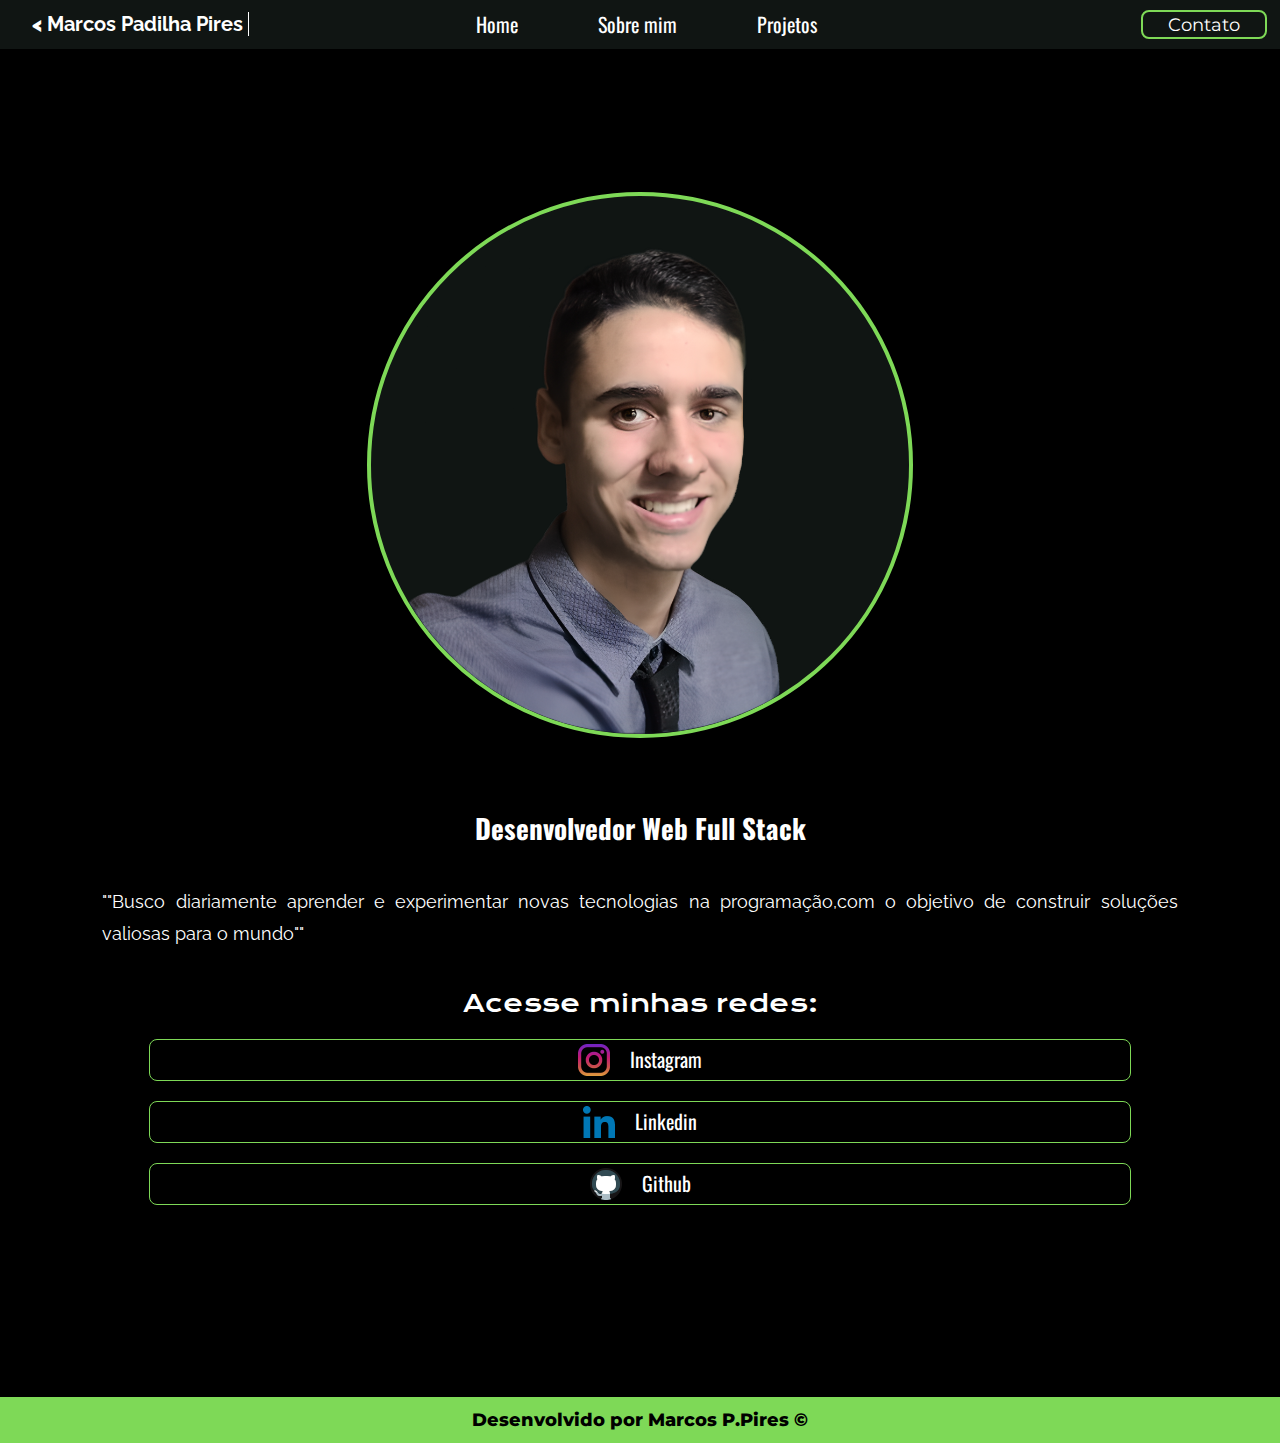
<file: index.html>
<!DOCTYPE html>
<html lang="pt-br">
   <head>
      <meta charset="UTF-8">
      <meta http-equiv="X-UA-Compatible" content="IE=edge">
      <meta name="viewport" content="width=device-width, initial-scale=1.0">
      <title>Portfolio</title>
      <link rel="stylesheet" href="./styles/style.css">
   </head>
   <body>
      <header class="cabecalho" >
         <h1 class="cabecalho__nome"><strong class="destaque-titulo">&lt</strong> Marcos Padilha Pires <strong class="destaque-titulo">&gt</strong></h1>
         <nav class="cabecalho__nav">
            <input type="checkbox" class="cabecalho__checkbox" id="checkbox">
            <label for="checkbox" class="cabecalho__checkbox__label__menu">
            <img src="/assets/menu.png" alt="menu">
            </label>
            <ul class="cabecalho__menu">
               <a class="cabecalho__menu__link" href="index.html">
               Home
               </a>
               <a class="cabecalho__menu__link" href="about.html">
               Sobre mim
               </a>
               <a  class= "cabecalho__menu__link" href="curriculo.html">
               Projetos
               </a>
            </ul>
         </nav>
         <a class="cabecalho__menu__link__contato" href="contato.html">
         Contato
         </a>
      </header>
      <main class="apresentacao">
         <section class="apresentacao__conteudo">
            <h1 class="apresentacao__conteudo__titulo">Desenvolvedor Web <strong class="destaque-titulo"> Full Stack</strong></h1>
            <p class="apresetacao__conteudo__paragrafo"> 
               ""Busco diariamente aprender e experimentar novas tecnologias na programação,com o objetivo de construir soluções valiosas para o mundo"" 
            </p>
            <div class="apresentacao__links">
               <h2 class="apresentacao__links__subtitulo">Acesse minhas redes:</h2>
               <a class="apresentacao__links__rede" href="https://www.instagram.com/marcospadilhapires">
               <img src="./assets/instagram.png" alt="imagem instagram">
               Instagram
               </a>
               <a class="apresentacao__links__rede" href="https://www.linkedin.com/in/marcos-padilha-pires-0a978423b/">
               <img src="./assets/linkedin.png" alt="imagem Linkedin">
               Linkedin
               </a>
               <a class="apresentacao__links__rede" href="https://github.com/marcospadilhapires">
               <img src="/assets/github.png" alt="imagem Github">
               Github
               </a>
            </div>
         </section>
         <img class="apresentacao__imagem" src="./assets/imagem.png" alt="Foto do Marcos Padilha Pires">
         
      </main>
      <footer class="rodape">
         <p>Desenvolvido por Marcos P.Pires &copy</p>
      </footer>
   </body>
</html>
</file>
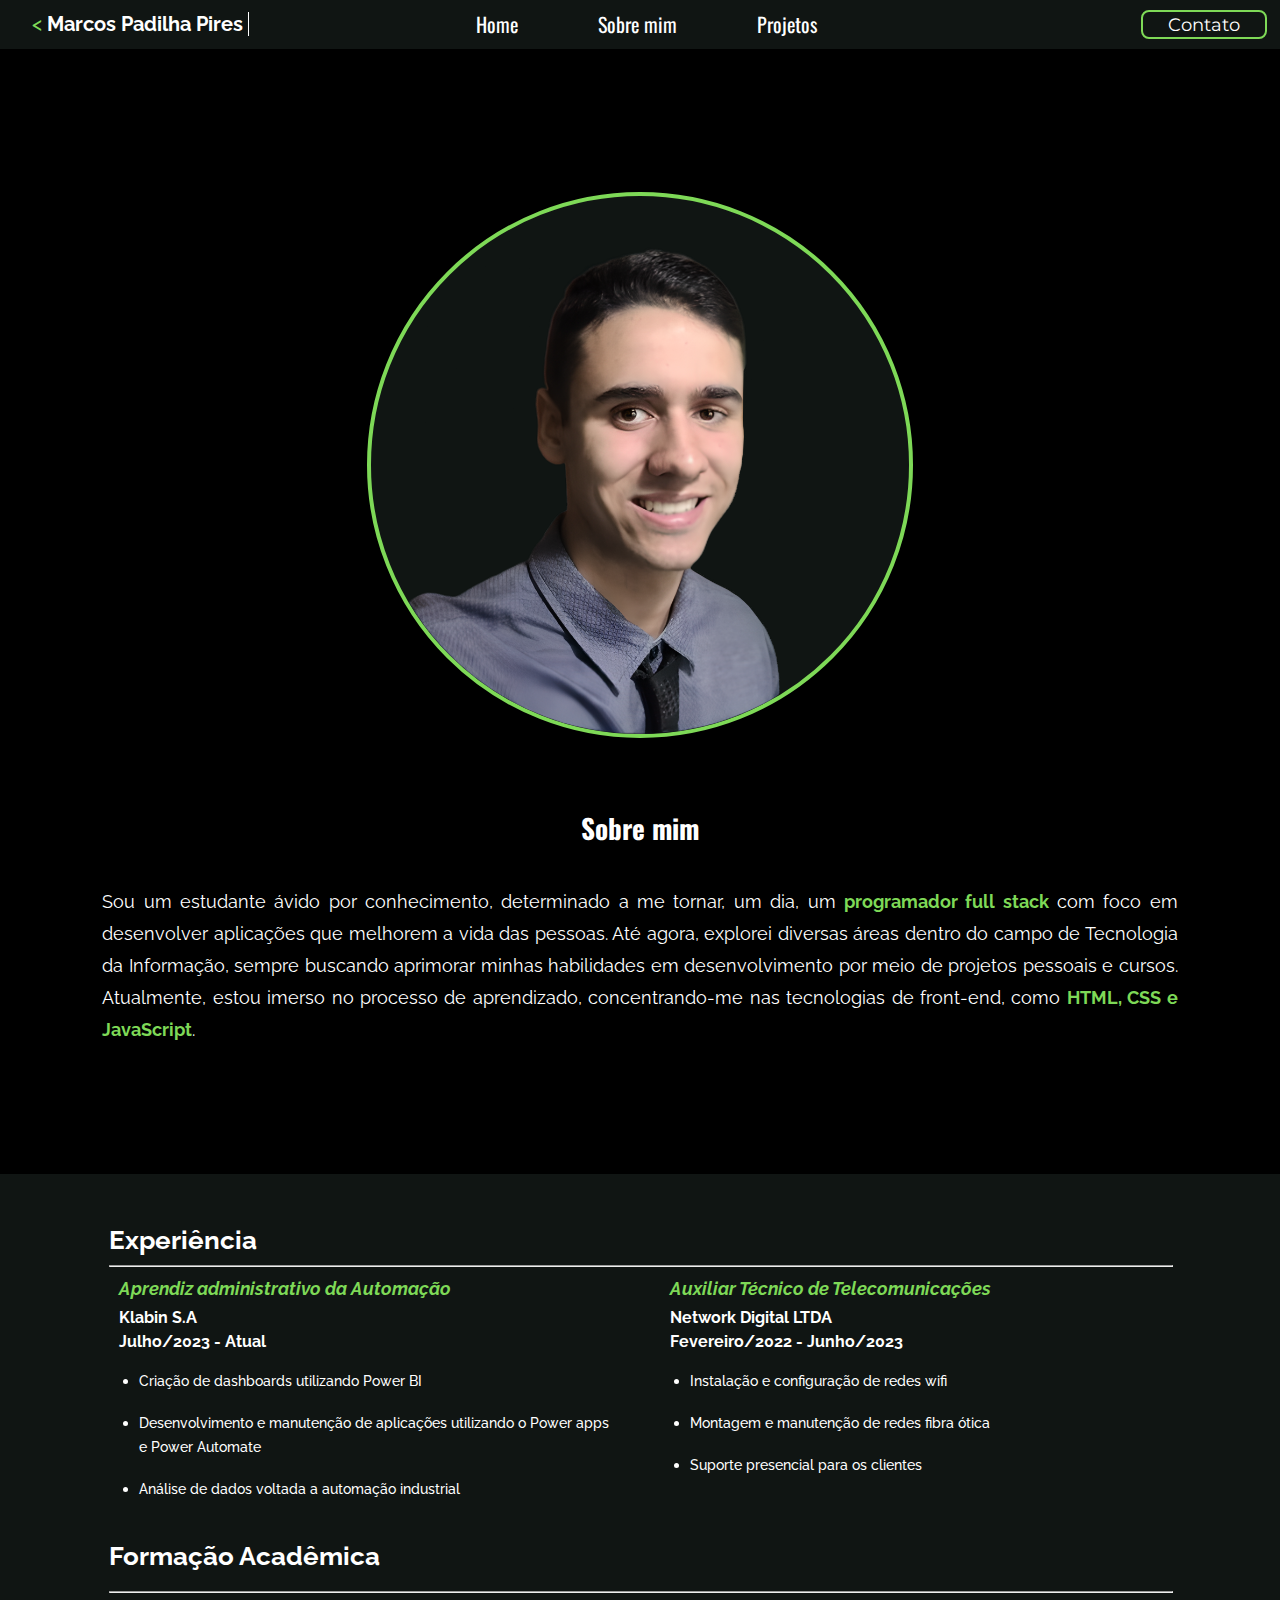
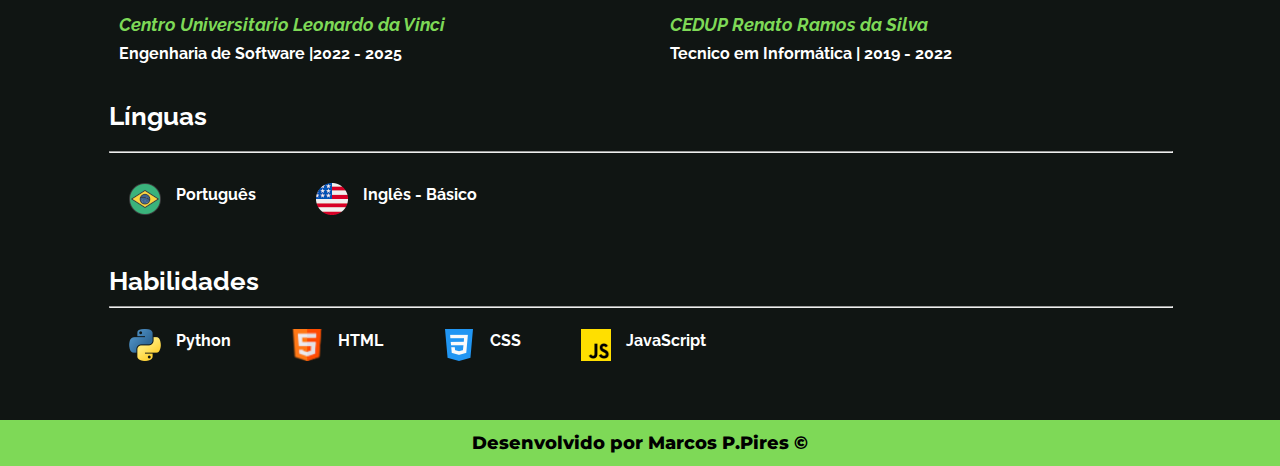
<file: about.html>
<!DOCTYPE html>
<html lang="pt-br">
   <head>
      <meta charset="UTF-8">
      <meta name="viewport" content="width=device-width, initial-scale=1.0">
      <link rel="stylesheet" href="styles/style.css">
      <title>Sobre mim</title>
   </head>
   <body>
      <header class="cabecalho" >
         <h1 class="cabecalho__nome"><strong class="cabecalho__nome__destaque">&lt</strong> Marcos Padilha Pires <strong class="cabecalho__nome__destaque">&gt</strong></h1>
         <nav class="cabecalho__nav">
            <input type="checkbox" class="cabecalho__checkbox" id="checkbox">
            <label for="checkbox" class="cabecalho__checkbox__label__menu">
            <img src="/assets/menu.png" alt="menu">
            </label>
            <ul class="cabecalho__menu">
               <a class="cabecalho__menu__link" href="index.html">
               Home
               </a>
               <a class="cabecalho__menu__link" href="about.html">
               Sobre mim
               </a>
               <a  class= "cabecalho__menu__link" href="curriculo.html">
               Projetos
               </a>
            </ul>
         </nav>
         <a class="cabecalho__menu__link__contato" href="contato.html">
         Contato
         </a>
      </header>
      <main class="apresentacao__sobre">
         <section  class="apresentacao__sobre__conteudo">
            <div class="apresentacao__sobre__conteudo__texto">
               <h1 class="apresentacao__conteudo__titulo">Sobre mim</h1>
               <p class="apresetacao__conteudo__paragrafo">Sou um estudante ávido por conhecimento, determinado a me tornar, um dia, um <strong class="apresentacao__conteudo__destaque__texto"> programador full stack</strong>  com foco em desenvolver aplicações que melhorem a vida das pessoas. Até agora, explorei diversas áreas dentro do campo de Tecnologia da Informação, sempre buscando aprimorar minhas habilidades em desenvolvimento por meio de projetos pessoais e cursos. Atualmente, estou imerso no processo de aprendizado, concentrando-me nas tecnologias de front-end, como <strong class="apresentacao__conteudo__destaque__texto">HTML, CSS e JavaScript</strong>.</p>
            </div>
            <img class="apresentacao__imagem" src="./assets/imagem.png" alt="Foto do Marcos Padilha Pires">
         </section>
         <section class="apresentacao__sobre__conhecimento">
            <div class="apresentacao__sobre__conhecimento__experiencia">
               <h2 class="apresentacao__sobre__conhecimento__conteudo__titulo">Experiência</h2>
               <hr class="apresentacao__sobre__conhecimento__conteudo__hr">
               <div class="apresentacao__sobre__conhecimento__conteudo__funcoes">
                  <div class="apresentacao__sobre__conhecimento__conteudo__funcoes__funcao">
                     <h3 class="apresentacao__sobre__conhecimento__conteudo__subtitulo">Aprendiz administrativo da Automação</h3>
                     <p class="apresentacao__sobre__conhecimento__conteudo__informacao">Klabin S.A <br>Julho/2023 - Atual</p>
                     <ul class="apresentacao__sobre__conhecimento__conteudo__funcao__atividades">
                        <li>Criação de dashboards utilizando Power BI</li>
                        <li>Desenvolvimento e manutenção de aplicações utilizando o Power apps e Power Automate</li>
                        <li>Análise de dados voltada a automação industrial</li>
                     </ul>
                  </div>
                  <div class="apresentacao__sobre__conhecimento__conteudo__funcoes__funcao">
                     <h3 class="apresentacao__sobre__conhecimento__conteudo__subtitulo">Auxiliar Técnico de Telecomunicações</h3>
                     <p class="apresentacao__sobre__conhecimento__conteudo__informacao">Network Digital LTDA<br>Fevereiro/2022 - Junho/2023</p>
                     <ul class="apresentacao__sobre__conhecimento__conteudo__funcao__atividades">
                        <li>Instalação e configuração de redes wifi</li>
                        <li>Montagem e manutenção de redes fibra ótica</li>
                        <li>Suporte presencial para os clientes</li>
                     </ul>
                  </div>
               </div>
            </div>
            <div class="apresentacao__sobre__conhecimento__formacao">
               <h2 class="apresentacao__sobre__conhecimento__conteudo__titulo">Formação Acadêmica</h2>
               <hr class="apresentacao__sobre__conhecimento__conteudo__hr">
               <div class="apresentacao__sobre__conhecimento__conteudo__funcoes">
                  <div class="apresentacao__sobre__conhecimento__conteudo__funcoes__funcao">
                     <h3 class="apresentacao__sobre__conhecimento__conteudo__subtitulo">Centro Universitario Leonardo da Vinci </h3>
                     <p class="apresentacao__sobre__conhecimento__conteudo__informacao">Engenharia de Software |2022 - 2025</p>
                  </div>
                  <div class="apresentacao__sobre__conhecimento__conteudo__funcoes__funcao">
                     <h3 class="apresentacao__sobre__conhecimento__conteudo__subtitulo">CEDUP Renato Ramos da Silva </h3>
                     <p class="apresentacao__sobre__conhecimento__conteudo__informacao">Tecnico em Informática | 2019 - 2022</p>
                  </div>  
               </div>
            
               <h2 class="apresentacao__sobre__conhecimento__conteudo__titulo">Línguas</h2>
               <hr class="apresentacao__sobre__conhecimento__conteudo__hr">
               <ul class="apresentacao__sobre__conhecimento__lista">
                  <li class="apresentacao__sobre__conhecimento__lista__elemento">
                     <img src="/assets/Brasil.png" width=32 height="32" alt="Icone da bandeira do brasil">
                     <p>Português</p>
                  </li>
                  <li class="apresentacao__sobre__conhecimento__lista__elemento">
                     <img src="/assets/Estados-Unidos.png" width=32 height="32" alt="icone da bandeira dos Estados Unidos" >
                     <p>Inglês - Básico</p>
                  </li>
               </ul>
            </div>
            <div class="apresentacao__sobre__conhecimento__habilidades">
               <h2 class="apresentacao__sobre__conhecimento__conteudo__titulo">Habilidades</h2>
               <hr class="apresentacao__sobre__conhecimento__conteudo__hr">
               <ul class="apresentacao__sobre__conhecimento__lista">
                  <li class="apresentacao__sobre__conhecimento__lista__elemento">
                     <img src="/assets/python.png" width=32 height="32" alt="Icone Python">
                     <p>Python</p>
                  </li>
                  <li class="apresentacao__sobre__conhecimento__lista__elemento">
                     <img src="/assets/html.png" width="32" height="32" alt="icone HTML">
                     <p>HTML</p>
                  </li>
                  <li class="apresentacao__sobre__conhecimento__lista__elemento">
                     <img src="/assets/css.png"width="32" height="32" alt="Icone CSS">
                     <p>CSS</p>
                  </li>
                  <li class="apresentacao__sobre__conhecimento__lista__elemento">
                     <img src="/assets/js.png"width="30" height="32" alt="Icone Javascript">
                     <p>JavaScript</p>
                  </li>
                 
               </ul>
            </div>
         </section>
      </main>
      <footer class="rodape">
         <p>Desenvolvido por Marcos P.Pires &copy</p>
      </footer>
   </body>
</html>
</file>
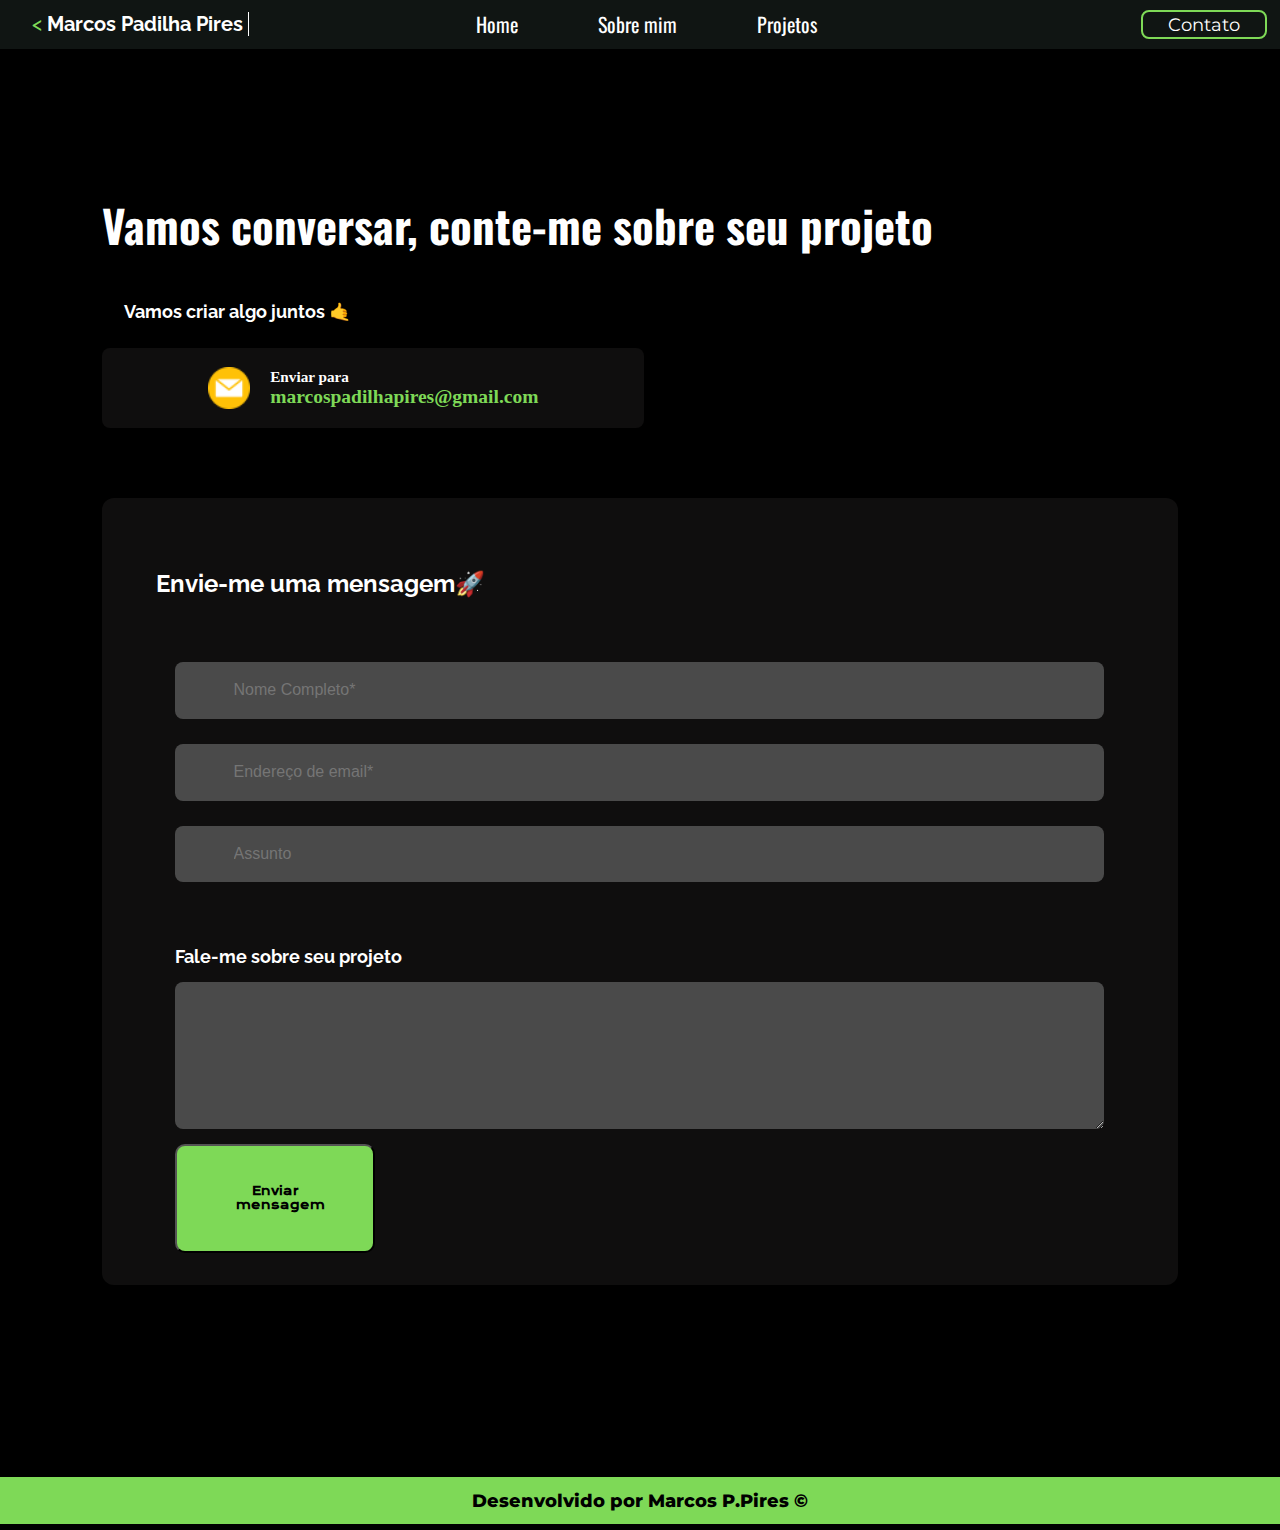
<file: contato.html>
<!DOCTYPE html>
<html lang="pt-br">
   <head>
      <meta charset="UTF-8">
      <meta http-equiv="X-UA-Compatible" content="IE=edge">
      <meta name="viewport" content="width=device-width, initial-scale=1.0">
      <title>Contato</title>
      <link rel="stylesheet" href="./styles/style.css">
   </head>
   <body>
      <header class="cabecalho" >
         <h1 class="cabecalho__nome"><strong class="cabecalho__nome__destaque">&lt</strong> Marcos Padilha Pires <strong class="cabecalho__nome__destaque">&gt</strong></h1>
         <nav class="cabecalho__nav">
            <input type="checkbox" class="cabecalho__checkbox" id="checkbox">
            <label for="checkbox" class="cabecalho__checkbox__label__menu">
            <img src="/assets/menu.png" alt="menu">
            </label>
            <ul class="cabecalho__menu">
               <a class="cabecalho__menu__link" href="index.html">
               Home
               </a>
               <a class="cabecalho__menu__link" href="about.html">
               Sobre mim
               </a>
               <a  class= "cabecalho__menu__link" href="curriculo.html">
               Projetos
               </a>
            </ul>
         </nav>
         <a class="cabecalho__menu__link__contato" href="contato.html">
         Contato
         </a>
      </header>
      <main class="apresentacao__contato">
         <div class="apresentacao__contato__conteudo">
            <h1 class="apresentacao__contato__conteudo__titulo">Vamos conversar, conte-me sobre seu projeto</h1>
            <h3 class="apresentacao__contato__conteudo__subtitulo">Vamos criar algo juntos &#129305</h3>
            <div class="apresentacao__contato__conteudo__div">
               <div class="apresentacao__contato__conteudo__div__email">
                  <img src="/assets/email.png" alt="email" width="42">
                  <div>
                     <h3>Enviar para</h3>
                     <h2 class="apresentacao__conteudo__destaque__texto">marcospadilhapires@gmail.com</h2>
                  </div>
               </div>
            </div>
         </div>
         <div class="apresentacao__contato__conteudo">
            <form 
            action="https://formsubmit.co/marcospadilhapires@gmail.com" 
            method="POST" class="apresentacao__contato__conteudo__forms">
               <h2 class="apresentacao__contato__conteudo__forms__titulo">Envie-me uma mensagem🚀</h2>
               <input type="text" name="name" placeholder="Nome Completo*" class="apresentacao__contato__conteudo__forms__input" required>
               <input type="email" name="email" placeholder="Endereço de email*"class="apresentacao__contato__conteudo__forms__input"required>
               <input type="text" placeholder="Assunto"class="apresentacao__contato__conteudo__forms__input"required>
               <div class="apresentacao__contato__conteudo__forms__msg">
                  <h3 class="apresentacao__contato__conteudo__subtitulo">Fale-me sobre seu projeto</h3>
                  <textarea cols="30" rows="6"class="apresentacao__contato__conteudo__forms__input" required></textarea>
                  <button class="apresentacao__contato__conteudo__forms__botao" type="submit">Enviar mensagem</button>
               </div>
               <input type="hidden" name="_autoresponse" value="Obrigado por entrar em contato!">
            </form>
         </div>
      </main>
      <footer class="rodape">
         <p>Desenvolvido por Marcos P.Pires &copy</p>
      </footer>
   </body>
</html>
</file>
<file: styles/style.css>
@import url('https://fonts.googleapis.com/css2?family=Oswald:wght@600&display=swap');
 @import url('https://fonts.googleapis.com/css2?family=Oswald:wght@600&family=Raleway:wght@100&display=swap');
 @import url('https://fonts.googleapis.com/css2?family=Krona+One&family=Montserrat&family=Red+Hat+Display:wght@300&display=swap');
 @import url('https://fonts.googleapis.com/css?family=Roboto');
 :root{
     --cor-primaria:#000000;
     --cor-secundaria:#ffffff;
     --cor-tercearia:#7ED957;
     --cor-cabecalho-fundo:#101513;
     --fonte-principal:'Oswald', sans-serif;
     --fonte-secundaria:'Raleway', sans-serif;
     --font-redes:'Krona One', sans-serif;
     --font-rodape:'Montserrat', sans-serif ;
     --font-texto-peso:500;
}
/**:root{
     --cor-primaria:#ffffff;
     --cor-secundaria:#000000;
     --cor-tercearia:#439221;
     --cor-cabecalho-fundo:#272727;
     --cor-cabecalho-texto:#ffffff;
     --fonte-principal:'Oswald', sans-serif;
     --fonte-secundaria:'Raleway', sans-serif;
     --font-redes:'Krona One', sans-serif;
     --font-rodape:'Montserrat', sans-serif ;
     --font-texto-peso:bold;
}
 **/
 *{
     margin: 0%;
     padding: 0%;
}
 body {
     box-sizing: border-box;
     background-color:var(--cor-primaria);
     color: var(--cor-secundaria);
     position: relative;
}
 body::-webkit-scrollbar {
     width: 12px;
}
 body::-webkit-scrollbar-track {
     background: var(--cor-secundaria) 
}
 body::-webkit-scrollbar-thumb {
     background-color:var(--cor-cabecalho-fundo);
}


/* Cabeçalho */
 .cabecalho{
     background-color:var(--cor-cabecalho-fundo) ;
     display: flex;
     color: var(--cor-cabecalho-texto);
     align-items: center;
     justify-content: space-between;
     position: fixed;
     width: 100%;
     top: 0;
     padding: 0.5%;
     right: 0;
     left: 0;
     height: 2.25rem;
}
 .cabecalho__nome{
     font-size:1.25rem ;
     font-family: var(--fonte-principal);
     font-weight: bold;
     font-family: var(--fonte-secundaria);
     margin-left: 2%;
     border-right: 1px solid;
     width: 18ch;
     white-space:nowrap;
     overflow: hidden;
     animation: digitando 2s steps(19),piscando 0.5s infinite step-end alternate;
     position: absolute;
}

.cabecalho__nome__destaque{
    color:var(--cor-tercearia);
    font-weight:var(--font-texto-peso)
}

 @keyframes digitando{
     from{
         width: 0;
    }
}
 @keyframes piscando{
     50%{
         border-color: transparent;
    }
}
 .cabecalho__nav{
     margin: 0 auto;
}

.cabecalho__checkbox, .cabecalho__checkbox__label__menu{
    display: none;
}
.cabecalho__menu{
    display: flex;
    gap: 80px;
}
 .cabecalho__menu__link{
     text-decoration: none;
     font-size:1.25rem ;
     font-family: var(--fonte-principal);
     font-weight: 400;
     color: var(--cor-cabecalho-texto);
}
.cabecalho__menu__link:hover{
    color: var(--cor-tercearia);
}
 
 .cabecalho__menu__link__contato{
     text-decoration: none;
     font-size:1.12rem ;
     font-family: var(--font-rodape);
     font-weight: 400;
     color: var(--cor-cabecalho-texto);
     padding: 2px 25px;
     border: 2px solid var(--cor-tercearia);
     border-radius: 8px;
     right: 0%;
     margin-right: 2%;
     position: absolute;
}


/* Página Home */
 .apresentacao{
     padding: 8% 15%;
     display: flex;
     justify-content: center;
     align-items: center;
     gap: 70px;
}

.apresentacao__conteudo{
    width: 50%;
    display: flex;
    flex-direction: column;
    justify-content: center;
    gap: 38px;
}

.apresentacao__conteudo__titulo{
    font-size: 2.50rem;
    font-family:var(--fonte-principal);
    text-align: left;
}
.apresentacao__conteudo__destaque__titulo {
    color:var(--cor-tercearia);
    font-weight:var(--font-texto-peso) 
}

.apresetacao__conteudo__paragrafo{
    font-size: 1.15rem ;
    font-family: var(--fonte-secundaria);
    line-height: 2rem;
    text-align:justify;
}
 .apresentacao__conteudo__destaque__texto {
     color: var(--cor-tercearia) ;
}

.apresentacao__links{
    display: flex;
    flex-direction: column;
    justify-content: space-between;
    align-items: center;
    gap: 20px;
}
 
.apresentacao__links__subtitulo{
    font-family: var(--font-redes);
    font-weight: 400;
    font-size: 1.5rem;
}
.apresentacao__links__rede{
    border: 1px solid var(--cor-tercearia);
    width:90% ;
    text-align: center;
    border-radius: 8px;
    font-size: 1.25rem;
    padding: 4px 6px;
    text-decoration: none;
    color: var(--cor-secundaria);
    font-family: var(--fonte-principal);
    display: flex;
    justify-content: center;
    gap: 20px;
}
.apresentacao__links__rede:hover{
    background-color:var(--cor-tercearia) ;
    color: var(--cor-secundaria);
}
.apresentacao__imagem{
    border: 4px solid var(--cor-tercearia);
    border-radius: 50%;
    width: 50%;
    background-color:var(--cor-cabecalho-fundo);
}

/* Página Sobre-mim */

.apresentacao__sobre{

    display: flex;
    flex-direction: column;
    justify-content: center;
    align-items: center;

}
.apresentacao__sobre__conteudo{
    display: flex;
    font-family: var(--fonte-secundaria);
    gap: 70px;
    padding-bottom: 4%;
    justify-content: center;
    padding: 8% 15%;
}

.apresentacao__sobre__conteudo__texto{
    width: 50%;
    display: flex;
    flex-direction: column;
    justify-content: center;
    gap: 38px;
}

.apresentacao__sobre__conhecimento{
   display: flex;
   font-family: var(--fonte-secundaria);
   gap: 80px;
   justify-content: center;
   background-color:var(--cor-cabecalho-fundo); 
   width: 100%;
   padding: 3% 0;
}


.apresentacao__sobre__conhecimento__experiencia{
    display: flex;
    flex-direction: column;
    gap: 10px;
    padding-top: 1%;
}

.apresentacao__sobre__conhecimento__formacao{
    display: flex;
    flex-direction: column;
    gap: 10px;
    padding-top: 1%;
}

.apresentacao__sobre__conhecimento__habilidades{
    display: flex;
    flex-direction: column;
    gap: 10px;
    padding-top: 1%;
}

.apresentacao__sobre__conhecimento__conteudo__titulo{
    font-size:1.60rem;
}

.apresentacao__sobre__conhecimento__conteudo__hr{
    width: 100%;
}
.apresentacao__sobre__conhecimento__conteudo__subtitulo{
    font-size:1.10rem ;
    font-style: italic;
    color:var(--cor-tercearia);
    font-weight:700 
}

.apresentacao__sobre__conhecimento__conteudo__funcoes{
    display: flex;
    flex-direction: column;
}
.apresentacao__sobre__conhecimento__conteudo__funcoes__funcao{
    padding: 10px;
    line-height: 1.5rem;
}

.apresentacao__sobre__conhecimento__conteudo__funcao__atividades{
     display: flex;
     flex-direction: column;
     gap: 18px;
     padding-left: 20px;
     font-weight:var(--font-texto-peso);
     font-size: 0.90rem;
}

.apresentacao__sobre__conhecimento__conteudo__informacao{
    padding-top:5px ;
    padding-bottom: 15px;
    font-weight:700;
    font-size: 1rem;
}

.apresentacao__sobre__conhecimento__lista{
    list-style-type: none;
    display: flex;
    flex-direction: column;
    gap: 23px;
    font-weight:var(--font-texto-peso); 
    line-height: 1.5rem;
    padding: 10px;
}

.apresentacao__sobre__conhecimento__lista__elemento{
    display: flex;
    gap: 15px;
    padding: 10px;
    font-weight:700;
}
/* Página Contato */


.apresentacao__contato{
    padding: 8% 15%;
    display: flex;
    justify-content: center;
    align-items: center;
    gap: 70px;
}

.apresentacao__contato__conteudo{
    display: flex;
    flex-direction: column;
    width: 100%;
}


.apresentacao__contato__conteudo__titulo{
    font-size: 3.43rem;
    font-family:var(--fonte-principal);
    text-align: left;
}

.apresentacao__contato__conteudo__subtitulo{
    margin-top: 4%;
    font-family:var(--fonte-secundaria);
    font-size: 1.12rem;
    padding-left: 2%;
}

 .apresentacao__contato__conteudo__div{
     display: flex;
     justify-content: center;
     flex-direction: column;
}


 .apresentacao__contato__conteudo__div__email{
     margin-top: 10%;
     display: flex;
     justify-content: center;
     align-items: center;
     gap: 20px;
     background-color:#0f0e0e;
     width: 80%;
     padding: 3% 2%;
     border-radius: 8px;
     font-size: 13px;
}

 .apresentacao__contato__conteudo__forms{
     background-color:#0f0e0e;
     display: flex;
     flex-direction: column;
     gap: 25px;
     padding: 3% 5%;
     border-radius: 12px;
     font-family:var(--fonte-secundaria);
}
 .apresentacao__contato__conteudo__forms__titulo{
     margin: 4% 0%;
}


.apresentacao__contato__conteudo__forms__input{
    border-radius: 8px;
    padding: 2% 6%;
    font-size: 1rem;
    margin: 0% 2%;
    background-color: #4a4a4a;
    color:var(--cor-secundaria);
    border: 0px;
}

.apresentacao__contato__conteudo__forms__input:focus{
    border: var(--cor-tercearia);
    outline: 2px solid var(--cor-tercearia) ;
}

 .apresentacao__contato__conteudo__forms__msg{
     display: flex;
     flex-direction: column;
     justify-content: left;
     gap:15px;
}

 .apresentacao__contato__conteudo__forms__botao{
     padding: 4% 6%;
     width: 200px;
     margin-left: 2%;
     border-radius: 10px;
     background-color: var(--cor-tercearia);
     color:var(--cor-primaria);
     font-family: var(--font-redes);
     font-weight: bold;
     font-size: 0.70rem;
}

.apresentacao__contato__conteudo__forms__botao:hover{
    background-color: var(--cor-secundaria);
    border: 2px solid var(--cor-tercearia);
}

 .rodape{
     width: 100%;
     background-color:var(--cor-tercearia);
     font-family:'Montserrat', sans-serif ;
     font-weight: 200;
     font-size: 1.12rem;
     font-weight: 800;
     color: var(--cor-primaria);
     text-align: center;
     padding: 1% 0%;
}
 
@media (max-width:1400px){
    html{
        height: 100%;
   }
    body{
        height: 100%;
   }
    .apresentacao{
        flex-direction: column-reverse;
        padding:15% 8%;
   }
    .apresentacao__conteudo{
        width: auto;
   }	
    .apresentacao__conteudo__titulo{
        font-size: 1.7rem;
        text-align: center;
   }
    .apresentacao__contato{
        flex-direction: column;
        padding:15% 8%;
   }
   .apresentacao__contato__conteudo{
        
   }
    .apresentacao__contato__conteudo__titulo{
        font-size:2.80rem ;
   }

   .apresentacao__contato__conteudo__div{
        width: 60%;
   }

   
   .apresentacao__contato__conteudo__div__email{
        margin-top: 4%;
        justify-content: center;
   }
   .apresentacao__contato__conteudo__forms{
        width: 90%;
   }
   .apresentacao__sobre{
        width: 100%;
   }

   .apresentacao__sobre__conteudo{
        flex-direction: column-reverse;
        padding:15% 8% 10% 8%;
        align-items: center; 
     
   }
   .apresentacao__sobre__conteudo__texto{
        width: auto;
   }

   .apresentacao__sobre__conhecimento{
        flex-direction: column;
        gap: 30px;
        align-items: center;
   }

   .apresentacao__sobre__conhecimento__experiencia{
        gap: 0;
        width: 83vw;
   }

   .apresentacao__sobre__conhecimento__conteudo__titulo{
        padding-bottom: 10px;
   }

   .apresentacao__sobre__conhecimento__formacao{
        width: 83vw;
        padding-top: 0;
        gap: 10px;
   }

   .apresentacao__sobre__conhecimento__habilidades{
        width: 83vw;
        padding-top: 0;
        gap: 0;
   }

   .apresentacao__sobre__conhecimento__lista{
        flex-direction: row;
        padding-top: 1%;
        gap: 40px;
        padding-bottom: 1% ;
   }
   .apresentacao__sobre__conhecimento__conteudo__funcoes__funcao{
        width: 50%;
   }

   .apresentacao__sobre__conhecimento__conteudo__hr{

   }

   .apresentacao__sobre__conhecimento__conteudo__funcoes{
        flex-direction: row;
        gap: 40px;
   }
      
}
@media( min-height:1100px) and (max-height:1400px) and (min-width:750px) and (max-width:950px){
    html{
        height: 100%;
   }
    body{
        height: 100%;
   }
    .apresentacao{
        flex-direction: column-reverse;
        padding:15% 8%;
        height: 100%;
   }
}
@media (max-width:1000px){
    
   .cabecalho__nome{
        font-size: 0.90rem;
   }

   .cabecalho__nav{
        margin: 0 auto 0 90%;
   }

   .cabecalho__checkbox:checked ~ .cabecalho__menu{
        height: calc(100vh - 2.25rem);
        visibility: visible;
        overflow-y: auto;
   }

   .cabecalho__checkbox__label__menu{
        display: flex;
        align-items: center;
        gap: 0.5rem;
        padding-block: 1rem;
        cursor: pointer;
   }

   .cabecalho__checkbox__label__menu img{
        width: 2rem;
   }
   
   .cabecalho__menu{
        display: flex;
        position: absolute;
        top: 2.25rem;
        left: 0;
        flex-direction: column;
        gap: 0.40rem;
        background-color: var(--cor-cabecalho-fundo);
        text-align: center;
        width: 100%;
        height: 0;
        z-index: 1;
        visibility: hidden;
        overflow-y: hidden;
        transition: 0.5s;
   }
    .cabecalho__menu__link{
        padding: 1rem 0;
        margin-inline: 1rem;
        border-bottom: 0.0625rem solid rgba(0,0,0,0.16);
        border-radius: 0;
   }
    .cabecalho__menu__link__contato{
        margin-right: 15%;
        font-size: 0.90rem;
   }
   .apresentacao__contato__conteudo__div{
    width: 80%;
}

}

@media (max-width:700px){
    .apresentacao__sobre__conhecimento__experiencia{
        align-items: center;
   }
   .apresentacao__sobre__conhecimento__formacao{
        align-items: center;
   }
   .apresentacao__sobre__conhecimento__habilidades{
        align-items: center;
   }

   .apresentacao__sobre__conhecimento__conteudo__funcoes {
        flex-direction: column;
        margin-right: auto;
       
   }
   .apresentacao__sobre__conhecimento__lista{
        flex-wrap: wrap;
        justify-content:  space-between;
        margin: 0 auto;

   }

   .apresentacao__sobre__conhecimento__lista__elemento{
        
   }

   .apresentacao__sobre__conhecimento__conteudo__titulo{
        margin-right: auto;
   }
   .apresentacao__sobre__conhecimento__conteudo__hr{
        width: 100%;
   }
   .apresentacao__contato__conteudo__div{
        width: 100%;
   }

    .apresentacao__contato__conteudo__div__email{
        font-size: 0.60rem
    }

}
</file>
